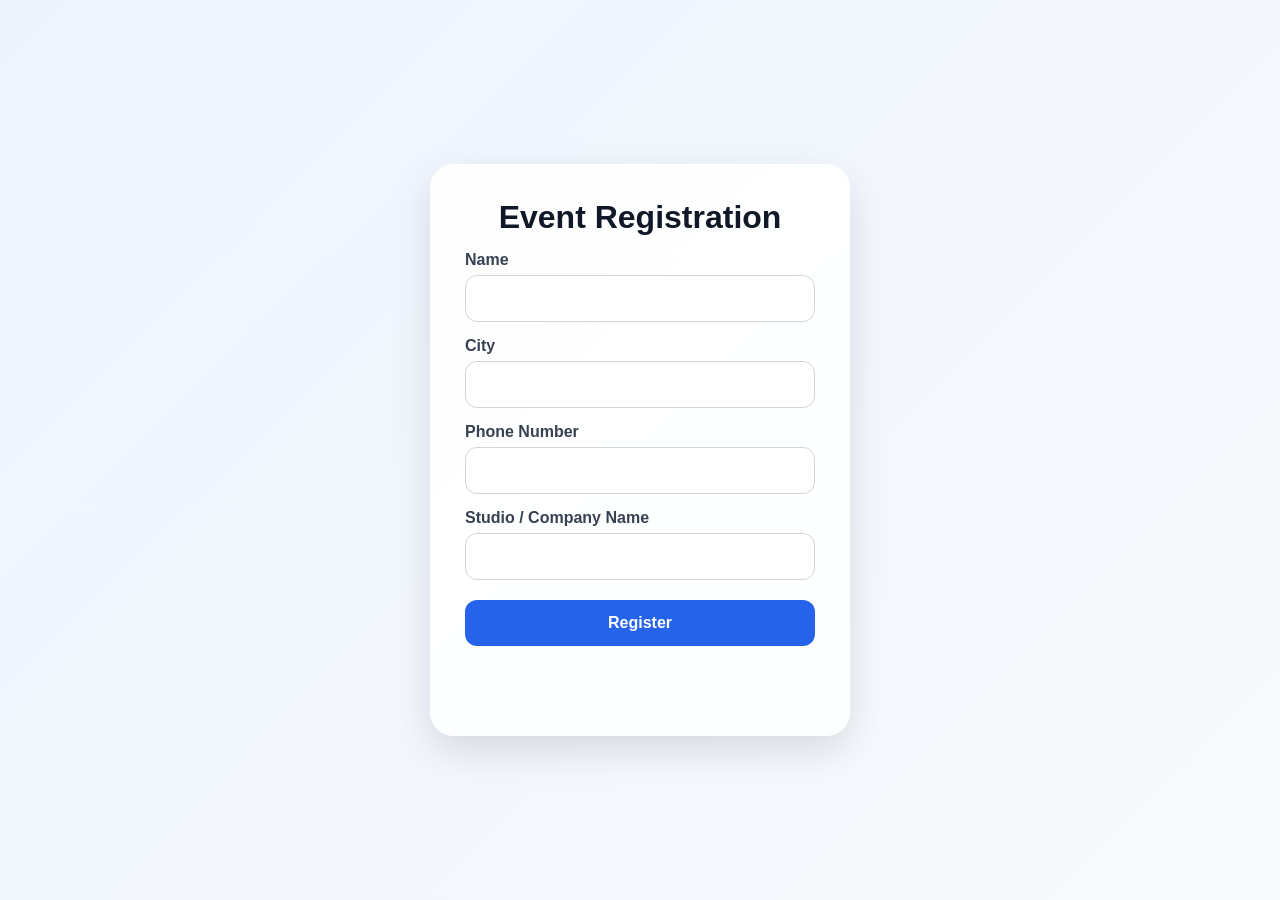
<file: index.html>
<!DOCTYPE html>
<html lang="en">
<head>
    <meta charset="UTF-8">
    <meta name="viewport" content="width=device-width, initial-scale=1.0">
    <title>Event Registration</title>
    <link rel="stylesheet" href="style.css">
</head>
<body>
<div class="container">
    <h1>Event Registration</h1>
    <form id="registrationForm">
        <label>Name</label>
        <input type="text" id="name" required>
        <label>City</label>
        <input type="text" id="city" required>
        <label for="phone">Phone Number</label>
        <input type="tel" id="phone" maxlength="10" pattern="[0-9]{10}" required>
        <label>Studio / Company Name</label>
        <input type="text" id="studio" required>
        <button type="submit">Register</button>
        <p id="message"></p>

    </form>
    <div id="result"></div>
</div>
<script src="index.js"></script>
</body>
</html>
</file>
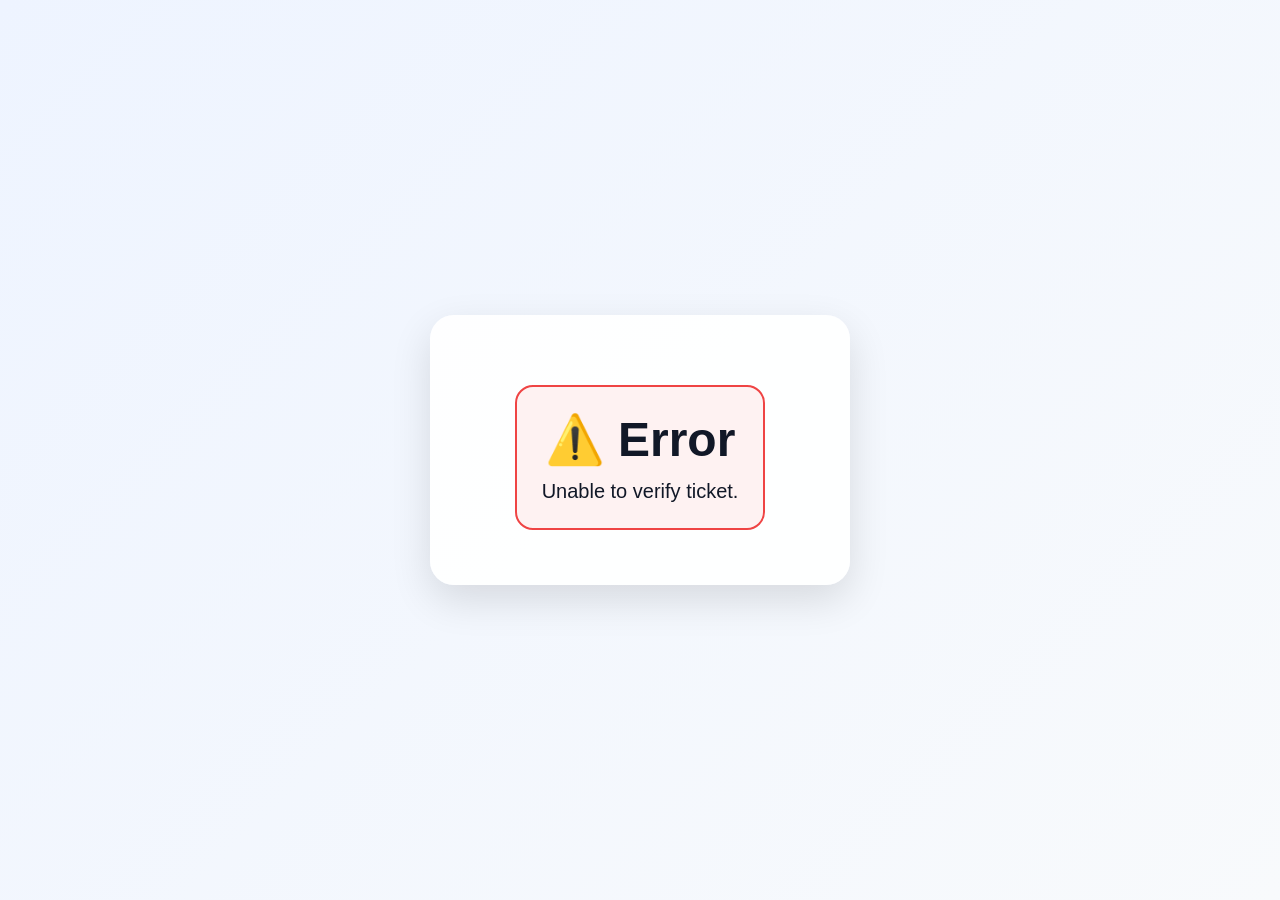
<file: verify.html>
<!DOCTYPE html>
<html>
<head>
    <title>Verify Ticket</title>
    <link rel="stylesheet" href="style.css">
</head>

<body class="verify-page">

<div class="container">

    <div id="result">
        Checking Ticket...
    </div>

</div>

<script src="verify.js"></script>

</body>
</html>
</file>
<file: style.css>
*{
    margin:0;
    padding:0;
    box-sizing:border-box;
}

body{
    font-family:Inter, Arial, Helvetica, sans-serif;
    min-height:100vh;
    display:flex;
    justify-content:center;
    align-items:center;
    background:linear-gradient(135deg,#EEF4FF,#F8FAFC);
}

.container{
    width:420px;
    background:rgba(255,255,255,.95);
    border-radius:24px;
    padding:35px;
    text-align:center;
    box-shadow:0 15px 40px rgba(0,0,0,.12);
}

h1{
    color:#111827;
    margin-bottom:10px;
    font-size:32px;
}

h2{
    color:#1F2937;
    margin-bottom:12px;
}

label{
    display:block;
    text-align:left;
    margin-top:15px;
    margin-bottom:6px;
    font-weight:600;
    color:#374151;
}

input{
    width:100%;
    padding:14px;
    border:1px solid #D1D5DB;
    border-radius:12px;
    font-size:15px;
    transition:.3s;
}

input:focus{
    outline:none;
    border-color:#2563EB;
    box-shadow:0 0 8px rgba(37,99,235,.2);
}

button{
    width:100%;
    margin-top:20px;
    padding:14px;
    border:none;
    border-radius:12px;
    background:#2563EB;
    color:white;
    font-size:16px;
    font-weight:600;
    cursor:pointer;
    transition:.3s;
}

button:hover{
    background:#1D4ED8;
    transform:translateY(-2px);
}

#message{
    margin-top:15px;
    text-align:center;
    font-weight:600;
}

.success{
    color:#16A34A;
}

.error{
    color:#DC2626;
}

/* SUCCESS PAGE */

.subtitle{
    color:#6B7280;
    margin-bottom:20px;
    line-height:1.6;
}

.instruction{
    color:#6B7280;
    margin-bottom:20px;
}

#qrImage{
    width:240px;
    height:240px;
    padding:12px;
    background:white;
    border-radius:18px;
    border:1px solid #E5E7EB;
    box-shadow:0 8px 20px rgba(0,0,0,.08);
}

.note{
    margin-top:22px;
    background:#EFF6FF;
    border:1px solid #BFDBFE;
    color:#1D4ED8;
    padding:15px;
    border-radius:14px;
    line-height:1.6;
}


.footer{
    margin-top:25px;
    color:#6B7280;
    font-size:14px;
}

.footer strong{
    color:#111827;
}

.divider{
    height:1px;
    background:#e5e7eb;
    margin:20px 0 16px;
}

/* VERIFY PAGE */

.ticket{
    padding:25px;
    border-radius:18px;
    margin-top:15px;
}

.valid{
    background:#ECFDF5;
    border:2px solid #10B981;
    color:#065F46;
}

.used{
    background:#FFF7ED;
    border:2px solid #F59E0B;
    color:#92400E;
}

.invalid{
    background:#FEF2F2;
    border:2px solid #EF4444;
    color:#991B1B;
}
.success-title{
    font-size:30px;
    font-weight:700;
    white-space:nowrap;
    margin-bottom:12px;
}
.sponsor{
    margin-top:25px;
    text-align:center;
}

.sponsor-text{
    color:#777;
    font-size:15px;
    margin-bottom:10px;
}

.sponsor-logo{
    width:110px;
    height: 60px;
    margin:auto;
    display:block;
}

.tagline{
    margin-top:8px;
    font-size:14px;
    color:#4b5563;
    letter-spacing:.5px;
}
.event-footer{
    margin-top:0;
    padding-top:0;
    text-align:center;
}

.footer-title{
    display:inline-block;
    padding:8px 28px;
    font-size:13px;
    font-weight:700;
    letter-spacing:2px;
    text-transform:uppercase;
    color:black;
    border-bottom:2px solid black;
    margin-bottom:20px;
}

.association-card{
    background:#fffdf8;
    border:1px solid #efe5c8;
    border-radius:18px;
    padding:22px 20px;
    box-shadow:0 8px 24px rgba(0,0,0,.06);
}

.association-names{
    font-size:16px;
    font-weight:600;
    color:#444;
    letter-spacing:.5px;
    margin-bottom:18px;
}

.association-strip{
    display:inline-block;
    background:linear-gradient(90deg,#0d2346,#1b3b73);
    color:white;
    padding:12px 30px;
    border-radius:999px;
    font-size:13px;
    font-weight:700;
    letter-spacing:1px;
    text-transform:uppercase;
    box-shadow:0 8px 18px rgba(13,35,70,.25);
}
/* ==========================
   VERIFY PAGE
========================== */

.verify-page{
    min-height:100vh;
    display:flex;
    justify-content:center;
    align-items:center;
    background:linear-gradient(135deg,#EEF4FF,#F8FAFC);
}

#result{
    width:100%;
    display:flex;
    flex-direction:column;
    justify-content:center;
    align-items:center;
    text-align:center;
    padding:20px;
}

.success-icon{
    width:250px;
    max-width:80vw;
    height:auto;
    display:block;
    margin-bottom:20px;
}

#result h1{
    font-size:48px;
    font-weight:700;
    color:#111827;
    margin:0;
}

#result p{
    font-size:20px;
    color:#111827;
    margin-top:12px;
}

@media (max-width:768px){

    .success-icon{
        width:500px;
    }

    #result h1{
        font-size:50px;
    }

    #result p{
        font-size:30px;
    }

}
</file>
